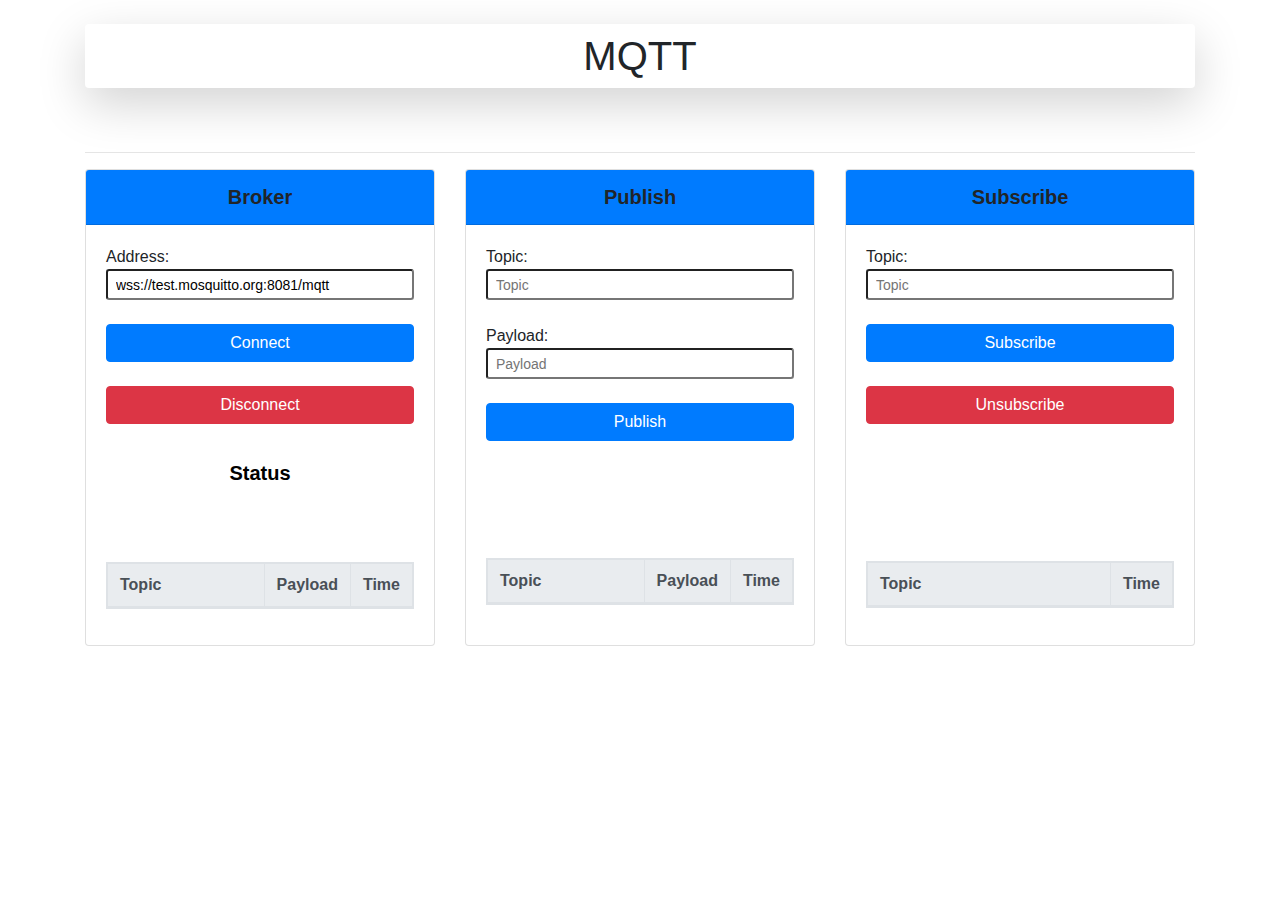
<file: index.html>
<html>

<head>
  <title>mows</title>
  <meta name="viewport" content="width=device-width, initial-scale=1.0">
  <link rel="stylesheet" href="https://maxcdn.bootstrapcdn.com/bootstrap/4.3.1/css/bootstrap.min.css">
  <script src="https://code.jquery.com/jquery-3.4.1.js" integrity="sha256-WpOohJOqMqqyKL9FccASB9O0KwACQJpFTUBLTYOVvVU="
    crossorigin="anonymous">







    </script>
  <link rel="stylesheet" href="style.css">
  <script src="https://maxcdn.bootstrapcdn.com/bootstrap/4.3.1/js/bootstrap.min.js"></script>
</head>

<body>
  
  
</body>
<script src="scripts/browserMqtt.js"></script>
<script src="scripts/controller.js"></script>


<div class="container">
  <br>
    <h1 class="header text-center shadow-lg p-2 mb-4 rounded">MQTT</h1><br>
    <hr/>
  <div class="card-deck">
    <div class="card">
      <div class="card-header bg-primary text-center">Broker</div>
      <div class="card-body">
        Address:
        <input type="text" placeholder="Broker Adress" class="form-control-sm col" id="brokerAddress" value="wss://test.mosquitto.org:8081/mqtt"><br>
        <br>
        <button type="button" class="btn btn-primary col" id="btnConnect">Connect</button><br>
        <br>
        <button type="button" class="btn btn-danger col" id="btnDisconnect">Disconnect</button><br>
        <br>
        <input type="text" class="form-control-sm col border-0 text-center " id="status" value="Status" readonly><br>
        <br>
        
      </div>
      <div class="card-body">
          <table class="table table-responsive table-bordered" id="recievedTopics">
              <thead class="thead-light">
                <tr>
                  <th class="col">Topic</th>
                  <th class="col">Payload</th>
                  <th class="col">Time</th>
                </tr>
              </thead>
              <tbody>
                
              </tbody>
            </table>
      </div>
    </div>

    <div class="card">
      <div class="card-header bg-primary text-center">Publish</div>
      <div class="card-body">
        Topic: <input type="text" placeholder="Topic" class="form-control-sm col" id="topic"><br>
        <br>
        Payload: <input type="text" placeholder="Payload" class="form-control-sm col" id="payload"><br>
        <br>
        <button type="button" class="btn btn-primary col btnSsecondary" id="btnPublish">Publish</button><br>
        <br>
       
      </div>
      <br>
      <br>
      <div class="card-body">
          <table class="table table-responsive table-bordered" id="publishTopics">
              <thead class="thead-light">
                <tr>
                  <th class="col">Topic</th>
                  <th  class="col">Payload</th>
                  <th  class="col">Time</th>
                </tr>
              </thead>
              <tbody>
    
              </tbody>
            </table>
      </div>
    </div>
    <div class="card">
      <div class="card-header bg-primary text-center">Subscribe</div>
      <div class="card-body">
        Topic: <input type="text" placeholder="Topic" class="form-control-sm col" id="topicSubscribe"><br>
        <br>
        <button type="button" class="btn btn-primary col btnSsecondary" id="btnSubscribe">Subscribe</button><br>
        <br>
        <button type="button" class="btn btn-danger col btnSsecondary" id="btnUnSubscribe">Unsubscribe</button>
        <br>
        <br>
       
      </div>
      <br>
      <br>
      <br>
      <div class="card-body">
                  <table class="table table-responsive table-bordered " id="subscribeTopics">
                      <thead class="thead-light">
                        <tr>
                          <th class="col">Topic</th>
                          <th class="col">Time</th>
                        </tr>
                      </thead>
                      <tbody>
            
                      </tbody>
                    </table>
              </div>
    </div>

  </div>
  <br>
  <br>
  
</div>





</html>
</file>
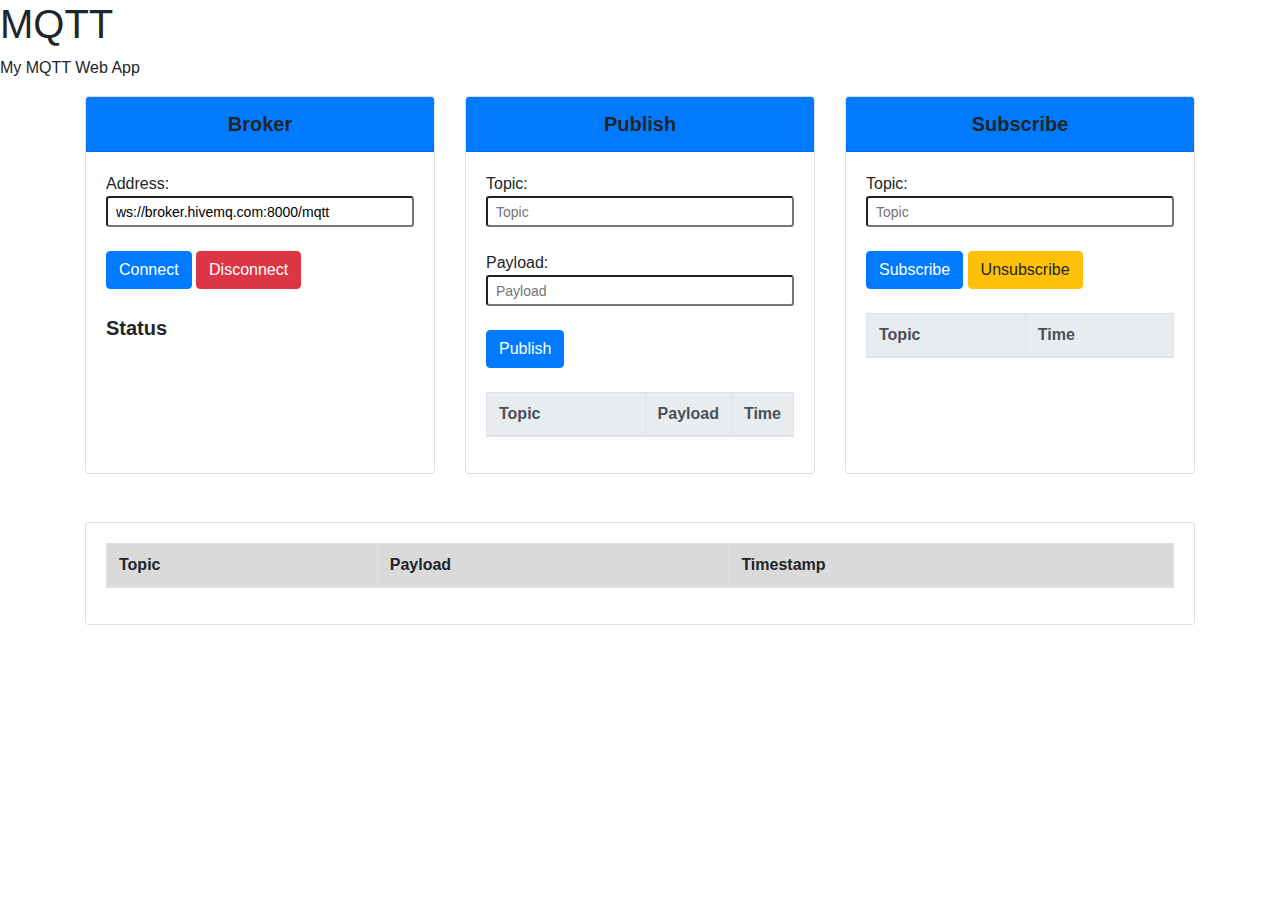
<file: sample.html>
<html>

<head>
  <title>mows</title>
  <meta name="viewport" content="width=device-width, initial-scale=1.0">
  <link rel="stylesheet" href="https://maxcdn.bootstrapcdn.com/bootstrap/4.3.1/css/bootstrap.min.css">
  <script src="https://code.jquery.com/jquery-3.4.1.js" integrity="sha256-WpOohJOqMqqyKL9FccASB9O0KwACQJpFTUBLTYOVvVU="
    crossorigin="anonymous">







    </script>
  <link rel="stylesheet" href="style.css">
  <script src="https://maxcdn.bootstrapcdn.com/bootstrap/4.3.1/js/bootstrap.min.js"></script>
</head>

<body>
  <h1>MQTT</h1>
  <p>My MQTT Web App</p>
</body>
<script src="scripts/browserMqtt.js"></script>
<script src="scripts/controller.js"></script>


<div class="container">
  <div class="card-deck">
    <div class="card">
      <div class="card-header bg-primary text-center">Broker</div>
      <div class="card-body">
        Address:
        <input type="text" placeholder="Broker Adress" class="form-control-sm col" id="brokerAddress" value="ws://broker.hivemq.com:8000/mqtt"><br>
        <br>
        <button type="button" class="btn btn-primary" id="btnConnect">Connect</button>
        <button type="button" class="btn btn-danger" id="btnDisconnect">Disconnect</button><br>
        <br>
        <label id="statLabel">Status</label>
        <input type="text" class="form-control-sm col border-0 text-center" id="status" readonly>
        </table>
      </div>
    </div>

    <div class="card">
      <div class="card-header bg-primary text-center">Publish</div>
      <div class="card-body">
        Topic: <input type="text" placeholder="Topic" class="form-control-sm col" id="topic"><br>
        <br>
        Payload: <input type="text" placeholder="Payload" class="form-control-sm col" id="payload"><br>
        <br>
        <button type="button" class="btn btn-primary" id="btnPublish">Publish</button><br>
        <br>
        <table class="table table-bordered " id="publishTopics">
          <thead class="thead-light">
            <tr>
              <th class="col">Topic</th>
              <th  class="col">Payload</th>
              <th  class="col">Time</th>
            </tr>
          </thead>
          <tbody>

          </tbody>
        </table>
      </div>
    </div>
    <div class="card">
      <div class="card-header bg-primary text-center">Subscribe</div>
      <div class="card-body">
        Topic: <input type="text" placeholder="Topic" class="form-control-sm col" id="topicSubscribe"><br>
        <br>
        <button type="button" class="btn btn-primary" id="btnSubscribe">Subscribe</button>
        <button type="button" class="btn btn-warning" id="btnUnSubscribe">Unsubscribe</button>
        <br>
        <br>
        <table class="table table-bordered " id="subscribeTopics">
          <thead class="thead-light">
            <tr>
              <th>Topic</th>
              <th>Time</th>
            </tr>
          </thead>
          <tbody>

          </tbody>
        </table>
      </div>

    </div>

  </div>
  <br>
  <br>
  <div class="card">
      <div class="card-body">
          <table class="table table-bordered" id="recievedTopics">
              <thead>
                <tr class="table-active">
                  <th>Topic</th>
                  <th>Payload</th>
                  <th>Timestamp</th>
                </tr>
              </thead>
              <tbody>
                
              </tbody>
            </table>
          
      </div>
    
    </div>
    
</div>





</html>
</file>
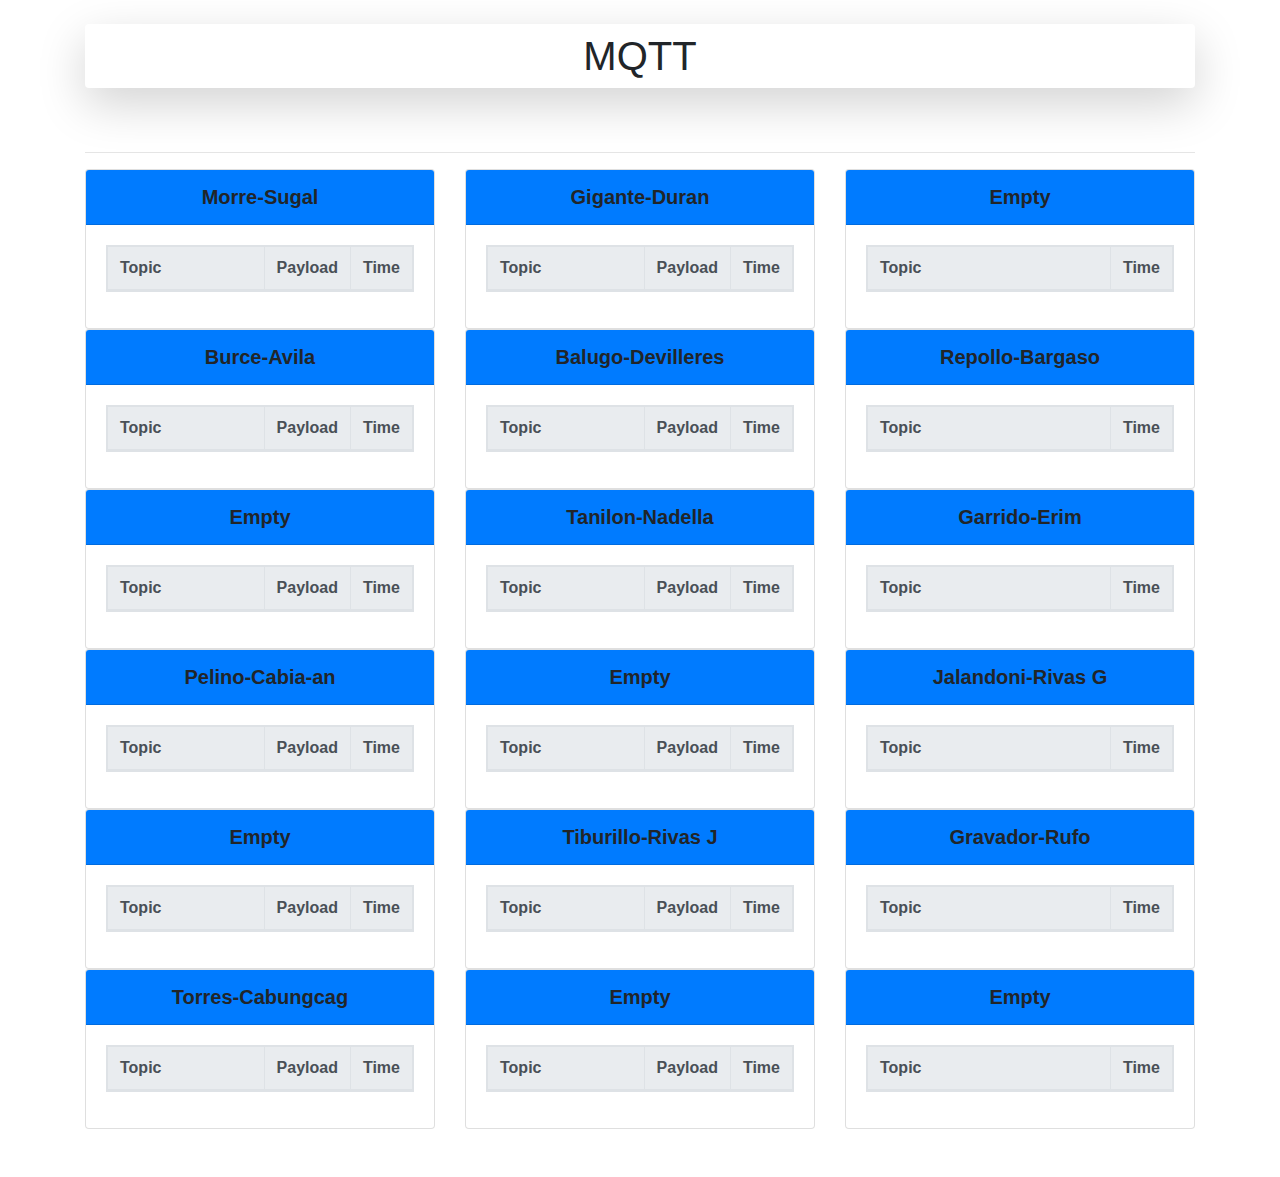
<file: test.html>
<html>

<head>
  <title>mows</title>
  <meta name="viewport" content="width=device-width, initial-scale=1.0">
  <link rel="stylesheet" href="https://maxcdn.bootstrapcdn.com/bootstrap/4.3.1/css/bootstrap.min.css">
  <script src="https://code.jquery.com/jquery-3.4.1.js" integrity="sha256-WpOohJOqMqqyKL9FccASB9O0KwACQJpFTUBLTYOVvVU="
    crossorigin="anonymous">







  </script>
  <link rel="stylesheet" href="style.css">
  <script src="https://maxcdn.bootstrapcdn.com/bootstrap/4.3.1/js/bootstrap.min.js"></script>
</head>

<body>


</body>
<script src="scripts/browserMqtt.js"></script>
<script src="scripts/controller.js"></script>


<div class="container">
  <br>
  <h1 class="header text-center shadow-lg p-2 mb-4 rounded">MQTT</h1><br>
  <hr />
  <div class="card-deck">
    <div class="card">
      <div class="card-header bg-primary text-center">Morre-Sugal</div>
      <div class="card-body">
        <table class="table table-responsive table-bordered" id="recievedTopics">
          <thead class="thead-light">
            <tr>
              <th class="col">Topic</th>
              <th class="col">Payload</th>
              <th class="col">Time</th>
            </tr>
          </thead>
          <tbody>

          </tbody>
        </table>
      </div>
    </div>

    <div class="card">
      <div class="card-header bg-primary text-center">Gigante-Duran</div>
      <div class="card-body">
        <table class="table table-responsive table-bordered" id="publishTopics">
          <thead class="thead-light">
            <tr>
              <th class="col">Topic</th>
              <th class="col">Payload</th>
              <th class="col">Time</th>
            </tr>
          </thead>
          <tbody>

          </tbody>
        </table>
      </div>
    </div>
    <div class="card">
      <div class="card-header bg-primary text-center">Empty</div>
      <div class="card-body">
        <table class="table table-responsive table-bordered " id="subscribeTopics">
          <thead class="thead-light">
            <tr>
              <th class="col">Topic</th>
              <th class="col">Time</th>
            </tr>
          </thead>
          <tbody>

          </tbody>
        </table>
      </div>
    </div>

  </div>
  <div class="card-deck">
    <div class="card">
      <div class="card-header bg-primary text-center">Burce-Avila</div>
      <div class="card-body">
        <table class="table table-responsive table-bordered" id="recievedTopics">
          <thead class="thead-light">
            <tr>
              <th class="col">Topic</th>
              <th class="col">Payload</th>
              <th class="col">Time</th>
            </tr>
          </thead>
          <tbody>

          </tbody>
        </table>
      </div>
    </div>

    <div class="card">
      <div class="card-header bg-primary text-center">Balugo-Devilleres</div>
      <div class="card-body">
        <table class="table table-responsive table-bordered" id="publishTopics">
          <thead class="thead-light">
            <tr>
              <th class="col">Topic</th>
              <th class="col">Payload</th>
              <th class="col">Time</th>
            </tr>
          </thead>
          <tbody>

          </tbody>
        </table>
      </div>
    </div>
    <div class="card">
      <div class="card-header bg-primary text-center">Repollo-Bargaso</div>
      <div class="card-body">
        <table class="table table-responsive table-bordered " id="subscribeTopics">
          <thead class="thead-light">
            <tr>
              <th class="col">Topic</th>
              <th class="col">Time</th>
            </tr>
          </thead>
          <tbody>

          </tbody>
        </table>
      </div>
    </div>

  </div>
  <div class="card-deck">
    <div class="card">
      <div class="card-header bg-primary text-center">Empty</div>
      <div class="card-body">
        <table class="table table-responsive table-bordered" id="recievedTopics">
          <thead class="thead-light">
            <tr>
              <th class="col">Topic</th>
              <th class="col">Payload</th>
              <th class="col">Time</th>
            </tr>
          </thead>
          <tbody>

          </tbody>
        </table>
      </div>
    </div>

    <div class="card">
      <div class="card-header bg-primary text-center">Tanilon-Nadella</div>
      <div class="card-body">
        <table class="table table-responsive table-bordered" id="publishTopics">
          <thead class="thead-light">
            <tr>
              <th class="col">Topic</th>
              <th class="col">Payload</th>
              <th class="col">Time</th>
            </tr>
          </thead>
          <tbody>

          </tbody>
        </table>
      </div>
    </div>
    <div class="card">
      <div class="card-header bg-primary text-center">Garrido-Erim</div>
      <div class="card-body">
        <table class="table table-responsive table-bordered " id="subscribeTopics">
          <thead class="thead-light">
            <tr>
              <th class="col">Topic</th>
              <th class="col">Time</th>
            </tr>
          </thead>
          <tbody>

          </tbody>
        </table>
      </div>
    </div>

  </div>
  <div class="card-deck">
    <div class="card">
      <div class="card-header bg-primary text-center">Pelino-Cabia-an</div>
      <div class="card-body">
        <table class="table table-responsive table-bordered" id="recievedTopics">
          <thead class="thead-light">
            <tr>
              <th class="col">Topic</th>
              <th class="col">Payload</th>
              <th class="col">Time</th>
            </tr>
          </thead>
          <tbody>

          </tbody>
        </table>
      </div>
    </div>

    <div class="card">
      <div class="card-header bg-primary text-center">Empty</div>
      <div class="card-body">
        <table class="table table-responsive table-bordered" id="publishTopics">
          <thead class="thead-light">
            <tr>
              <th class="col">Topic</th>
              <th class="col">Payload</th>
              <th class="col">Time</th>
            </tr>
          </thead>
          <tbody>

          </tbody>
        </table>
      </div>
    </div>
    <div class="card">
      <div class="card-header bg-primary text-center">Jalandoni-Rivas G</div>
      <div class="card-body">
        <table class="table table-responsive table-bordered " id="subscribeTopics">
          <thead class="thead-light">
            <tr>
              <th class="col">Topic</th>
              <th class="col">Time</th>
            </tr>
          </thead>
          <tbody>

          </tbody>
        </table>
      </div>
    </div>

  </div>
  <div class="card-deck">
    <div class="card">
      <div class="card-header bg-primary text-center">Empty</div>
      <div class="card-body">
        <table class="table table-responsive table-bordered" id="recievedTopics">
          <thead class="thead-light">
            <tr>
              <th class="col">Topic</th>
              <th class="col">Payload</th>
              <th class="col">Time</th>
            </tr>
          </thead>
          <tbody>

          </tbody>
        </table>
      </div>
    </div>

    <div class="card">
      <div class="card-header bg-primary text-center">Tiburillo-Rivas J</div>
      <div class="card-body">
        <table class="table table-responsive table-bordered" id="publishTopics">
          <thead class="thead-light">
            <tr>
              <th class="col">Topic</th>
              <th class="col">Payload</th>
              <th class="col">Time</th>
            </tr>
          </thead>
          <tbody>

          </tbody>
        </table>
      </div>
    </div>
    <div class="card">
      <div class="card-header bg-primary text-center">Gravador-Rufo</div>
      <div class="card-body">
        <table class="table table-responsive table-bordered " id="subscribeTopics">
          <thead class="thead-light">
            <tr>
              <th class="col">Topic</th>
              <th class="col">Time</th>
            </tr>
          </thead>
          <tbody>

          </tbody>
        </table>
      </div>
    </div>

  </div>
  <div class="card-deck">
      <div class="card">
        <div class="card-header bg-primary text-center">Torres-Cabungcag</div>
        <div class="card-body">
          <table class="table table-responsive table-bordered" id="recievedTopics">
            <thead class="thead-light">
              <tr>
                <th class="col">Topic</th>
                <th class="col">Payload</th>
                <th class="col">Time</th>
              </tr>
            </thead>
            <tbody>
  
            </tbody>
          </table>
        </div>
      </div>
  
      <div class="card">
        <div class="card-header bg-primary text-center">Empty</div>
        <div class="card-body">
          <table class="table table-responsive table-bordered" id="publishTopics">
            <thead class="thead-light">
              <tr>
                <th class="col">Topic</th>
                <th class="col">Payload</th>
                <th class="col">Time</th>
              </tr>
            </thead>
            <tbody>
  
            </tbody>
          </table>
        </div>
      </div>
      <div class="card">
        <div class="card-header bg-primary text-center">Empty</div>
        <div class="card-body">
          <table class="table table-responsive table-bordered " id="subscribeTopics">
            <thead class="thead-light">
              <tr>
                <th class="col">Topic</th>
                <th class="col">Time</th>
              </tr>
            </thead>
            <tbody>
  
            </tbody>
          </table>
        </div>
      </div>
  
    </div>
    
  <br>
  <br>

</div>





</html>
</file>
<file: style.css>
#statLabel{
   
    font-size: 20px;
    font-weight: bold;
}
#status{
    height: 50px;
    font-size: 20px;
    font-weight: bold;  
}
.card-header{
    font-size: 20px;
    font-weight: bold;  
}
</file>
